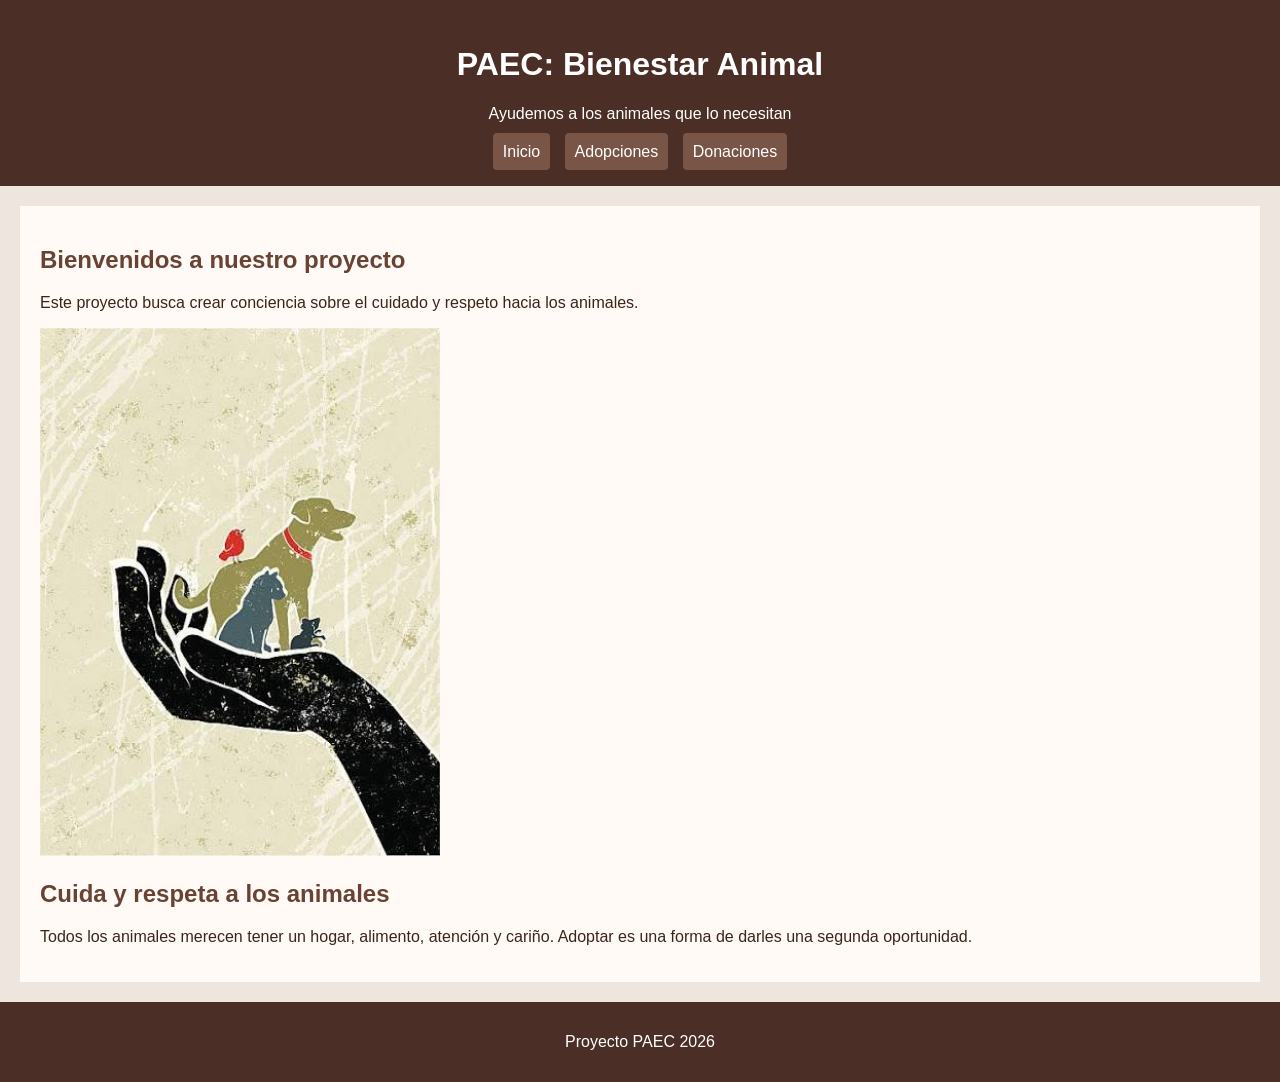
<file: index.html>
<!DOCTYPE html>
<html lang="es">
<head>
    <meta charset="UTF-8">
    <title>PAEC Bienestar Animal</title>
    <link rel="stylesheet" href="estilo.css">
</head>
<body>

    <!-- Encabezado -->
    <header>
        <h1>PAEC: Bienestar Animal</h1>
        <p>Ayudemos a los animales que lo necesitan</p>

        <!-- Menu -->
        <nav>
            <a href="index.html">Inicio</a>
            <a href="adopciones.html">Adopciones</a>
            <a href="donaciones.html">Donaciones</a>
        </nav>
    </header>

    <!-- Contenido -->
    <main>
        <h2>Bienvenidos a nuestro proyecto</h2>

        <p>
            Este proyecto busca crear conciencia sobre el cuidado
            y respeto hacia los animales.
        </p>

        <img src="img/portada.jpg" alt="Animales" width="400">

        <h2>Cuida y respeta a los animales</h2>

        <p>
            Todos los animales merecen tener un hogar, alimento,
            atención y cariño. Adoptar es una forma de darles
            una segunda oportunidad.
        </p>
    </main>

    <!-- Pie de pagina -->
    <footer>
        <p>Proyecto PAEC 2026</p>
    </footer>

</body>
</html>
</file>
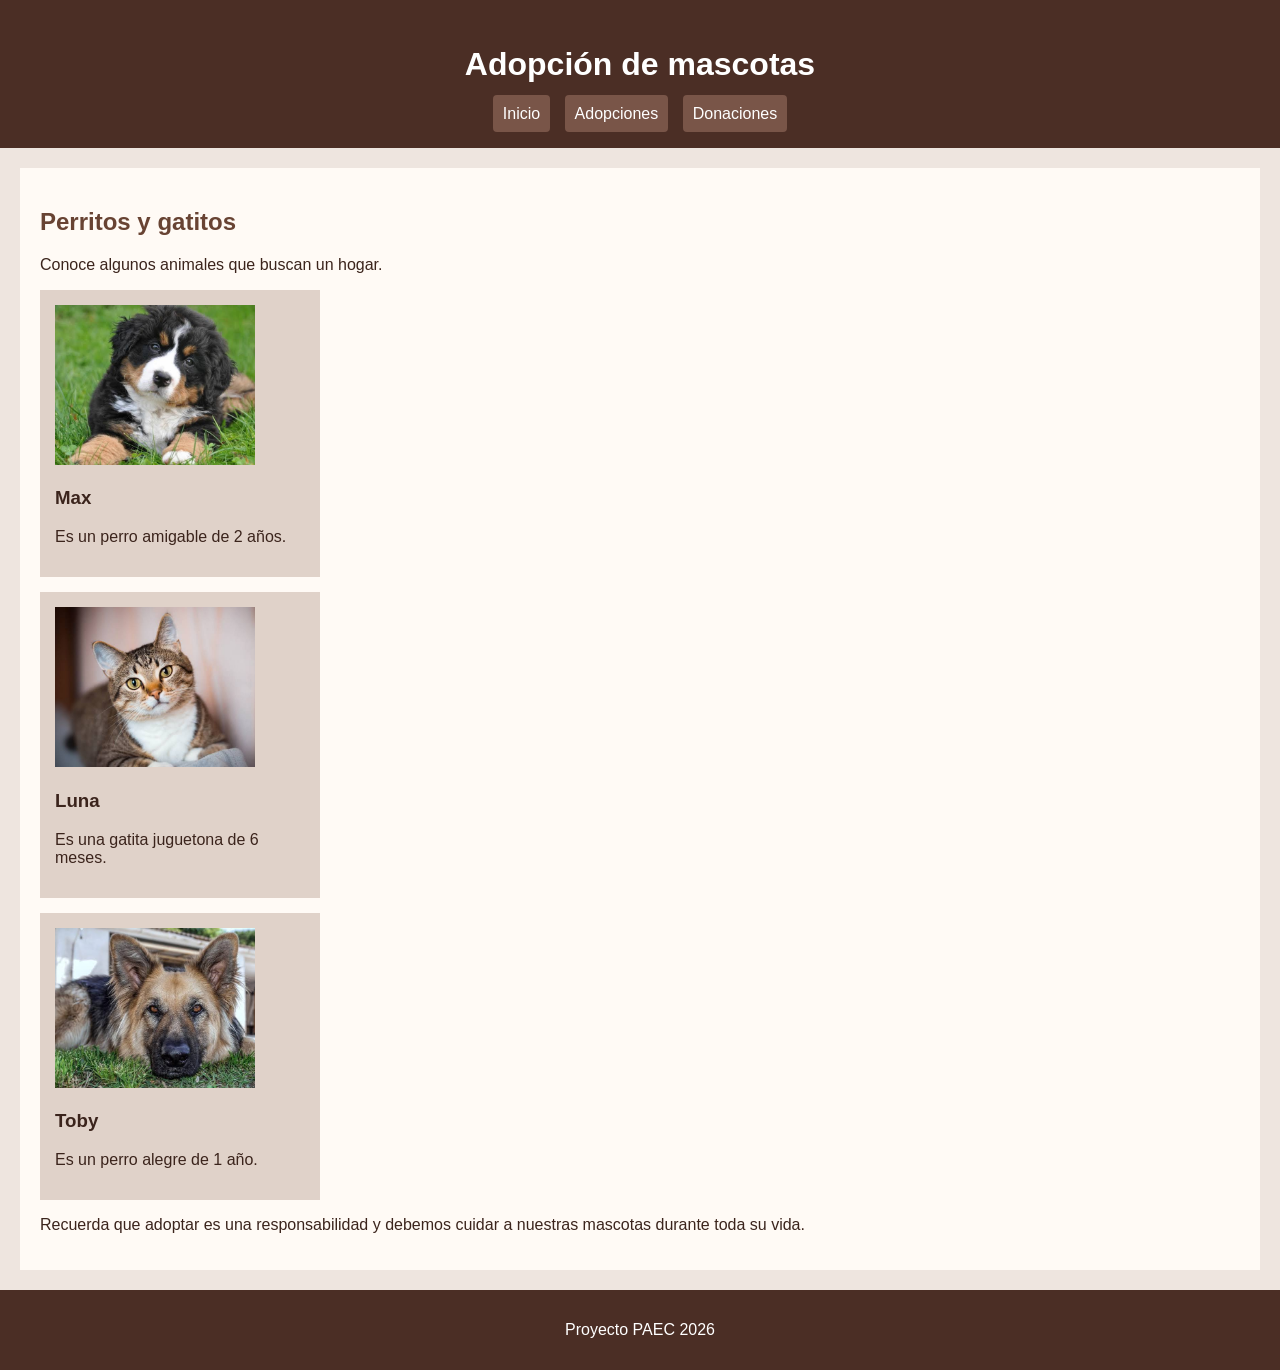
<file: adopciones.html>
<!DOCTYPE html>
<html lang="es">
<head>
    <meta charset="UTF-8">
    <title>Adopciones</title>
    <link rel="stylesheet" href="estilo.css">
</head>
<body>

    <header>
        <h1>Adopción de mascotas</h1>

        <nav>
            <a href="index.html">Inicio</a>
            <a href="adopciones.html">Adopciones</a>
            <a href="donaciones.html">Donaciones</a>
        </nav>
    </header>

    <main>
        <h2>Perritos y gatitos</h2>

        <p>Conoce algunos animales que buscan un hogar.</p>

        <section class="animal">
            <img src="img/perrito1.jpg" alt="Max">
            <h3>Max</h3>
            <p>Es un perro amigable de 2 años.</p>
        </section>

        <section class="animal">
            <img src="img/gatito1.jpg" alt="Luna">
            <h3>Luna</h3>
            <p>Es una gatita juguetona de 6 meses.</p>
        </section>

        <section class="animal">
            <img src="img/perrito2.jpg" alt="Toby">
            <h3>Toby</h3>
            <p>Es un perro alegre de 1 año.</p>
        </section>

        <p>
            Recuerda que adoptar es una responsabilidad y debemos
            cuidar a nuestras mascotas durante toda su vida.
        </p>
    </main>

    <footer>
        <p>Proyecto PAEC 2026</p>
    </footer>

</body>
</html>
</file>
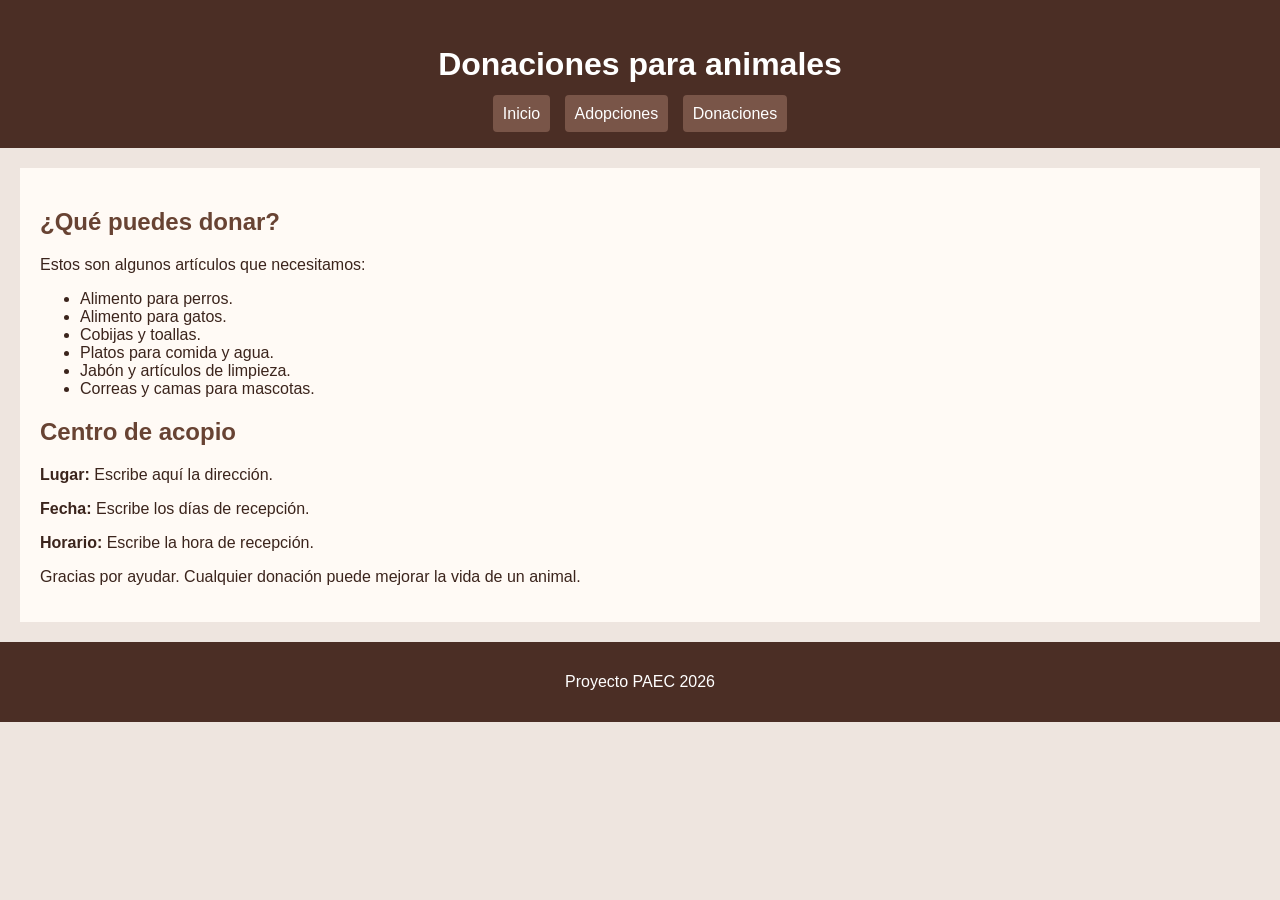
<file: donaciones.html>
<!DOCTYPE html>
<html lang="es">
<head>
    <meta charset="UTF-8">
    <title>Donaciones</title>
    <link rel="stylesheet" href="estilo.css">
</head>
<body>

    <header>
        <h1>Donaciones para animales</h1>

        <nav>
            <a href="index.html">Inicio</a>
            <a href="adopciones.html">Adopciones</a>
            <a href="donaciones.html">Donaciones</a>
        </nav>
    </header>

    <main>
        <h2>¿Qué puedes donar?</h2>

        <p>Estos son algunos artículos que necesitamos:</p>

        <ul>
            <li>Alimento para perros.</li>
            <li>Alimento para gatos.</li>
            <li>Cobijas y toallas.</li>
            <li>Platos para comida y agua.</li>
            <li>Jabón y artículos de limpieza.</li>
            <li>Correas y camas para mascotas.</li>
        </ul>

        <h2>Centro de acopio</h2>

        <p><b>Lugar:</b> Escribe aquí la dirección.</p>
        <p><b>Fecha:</b> Escribe los días de recepción.</p>
        <p><b>Horario:</b> Escribe la hora de recepción.</p>

        <p>
            Gracias por ayudar. Cualquier donación puede mejorar
            la vida de un animal.
        </p>
    </main>

    <footer>
        <p>Proyecto PAEC 2026</p>
    </footer>

</body>
</html>
</file>
<file: estilo.css>
/* Diseño general */
body {
    background-color: #eee5df;
    color: #3b241c;
    font-family: Arial;
    margin: 0;
}

/* Encabezado */
header {
    background-color: #4b2e25;
    color: white;
    text-align: center;
    padding: 25px;
}

/* Menu */
nav {
    margin-top: 20px;
}

nav a {
    background-color: #795548;
    color: white;
    text-decoration: none;
    padding: 10px;
    margin: 5px;
    border-radius: 4px;
}

nav a:hover {
    background-color: #a98265;
}

/* Contenido */
main {
    background-color: #fffaf5;
    margin: 20px;
    padding: 20px;
}

h2 {
    color: #684333;
}

/* Imagenes */
img {
    max-width: 100%;
    height: auto;
}

/* Animales */
.animal {
    background-color: #e0d2c9;
    padding: 15px;
    margin: 15px 0;
    width: 250px;
}

.animal img {
    width: 200px;
    height: 160px;
    object-fit: cover;
}

/* Pie de pagina */
footer {
    background-color: #4b2e25;
    color: white;
    text-align: center;
    padding: 15px;
}
</file>
